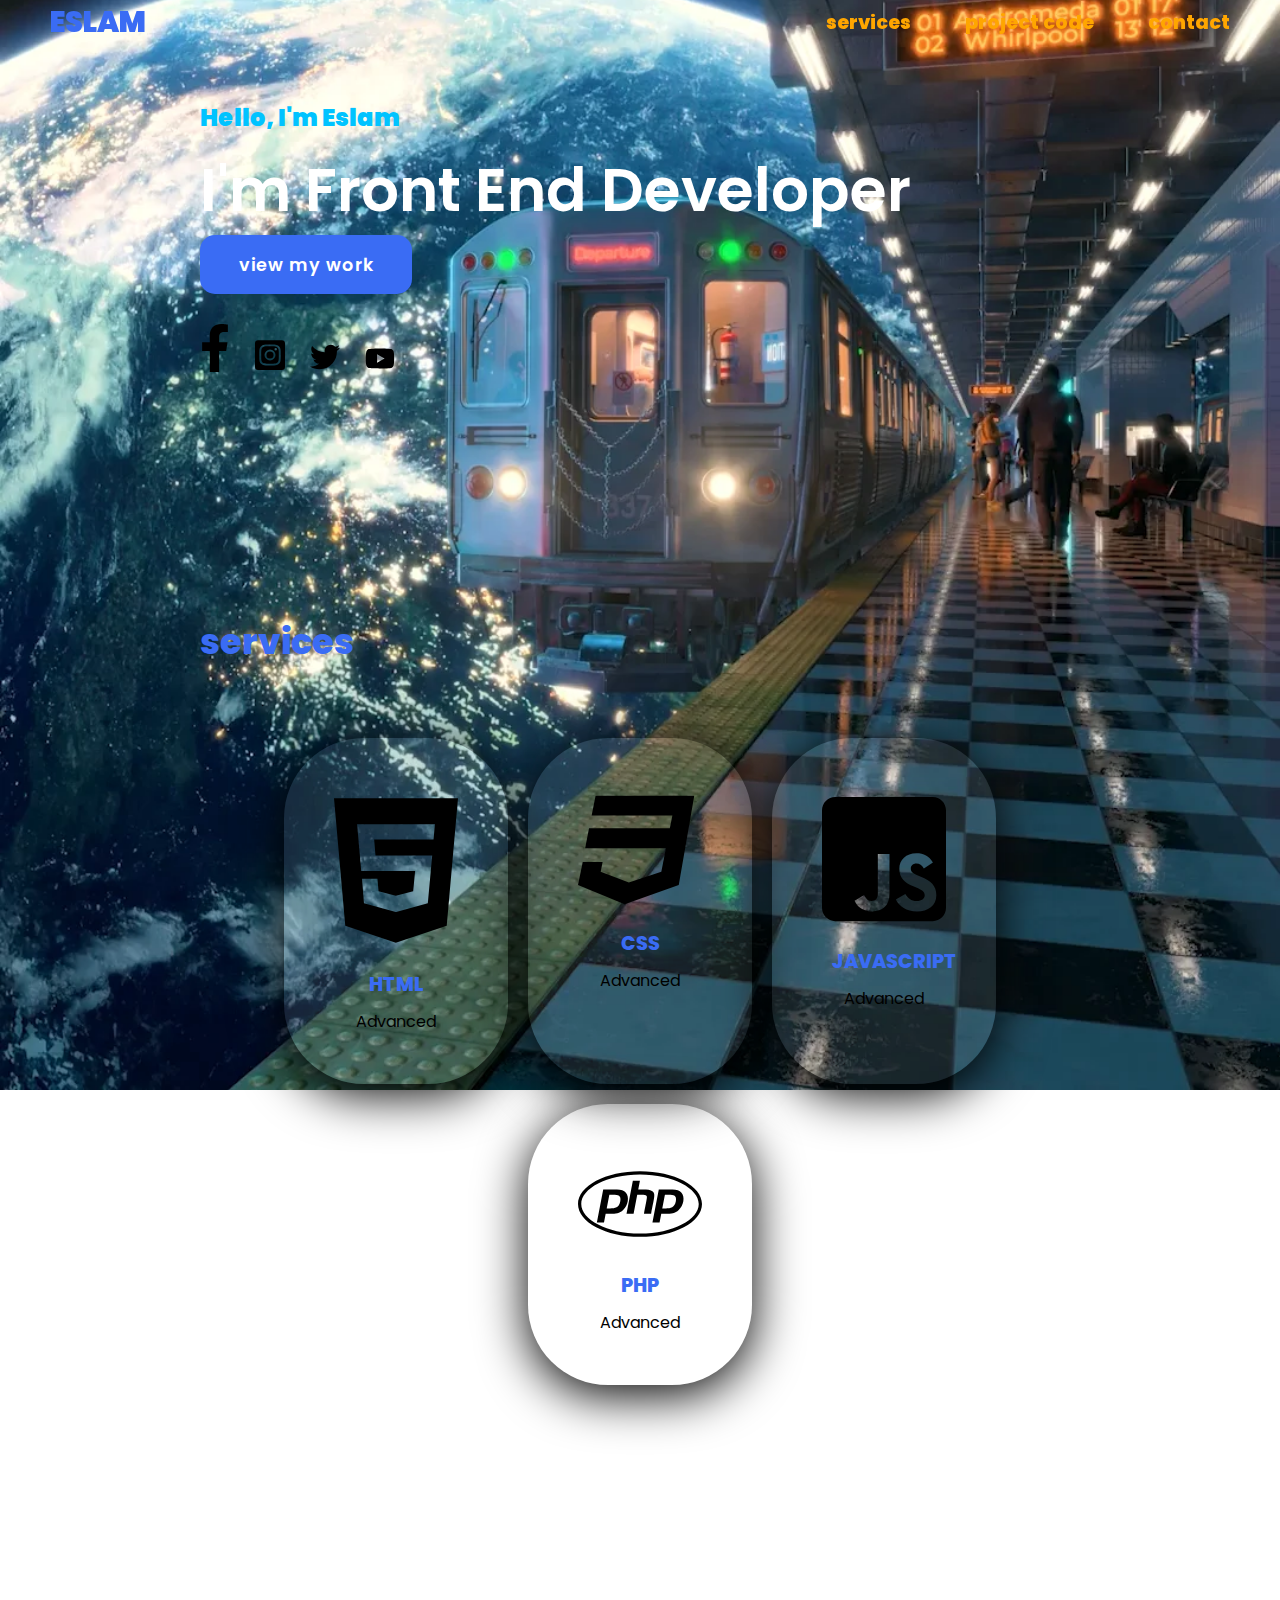
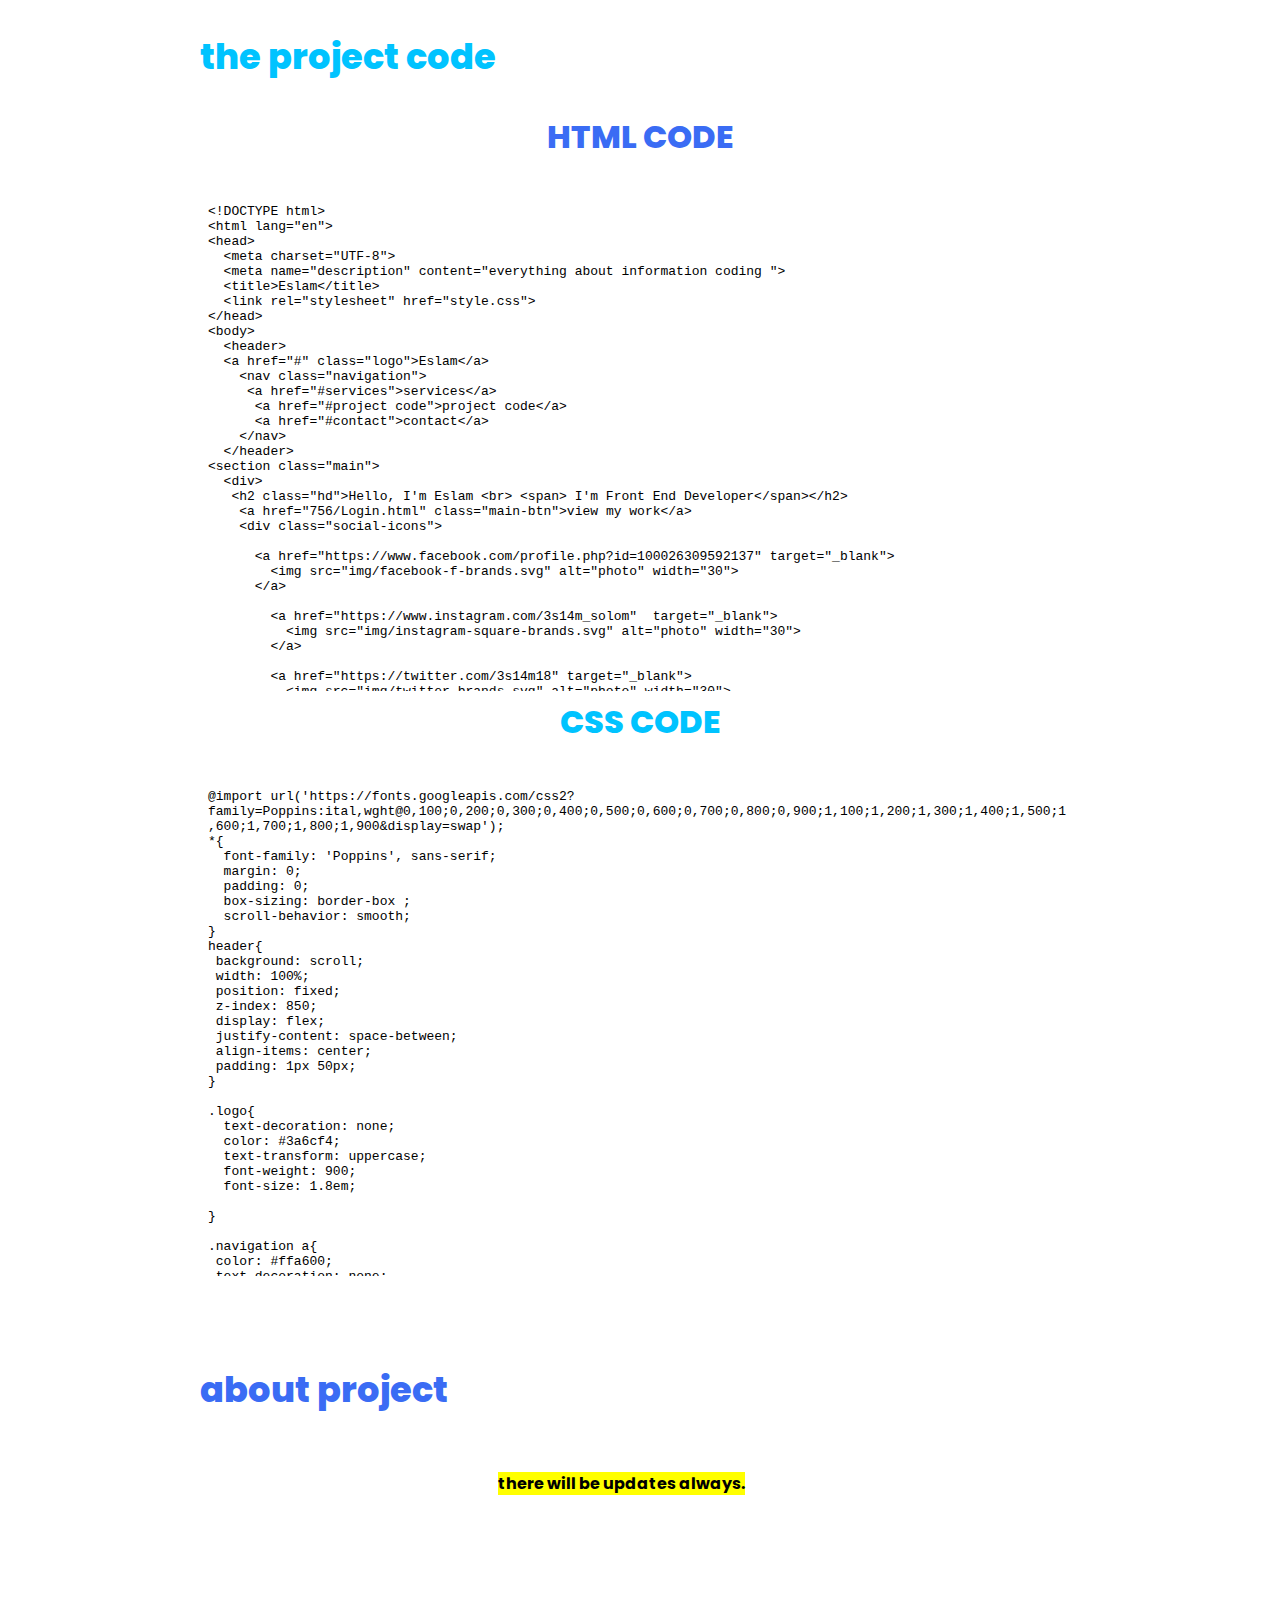
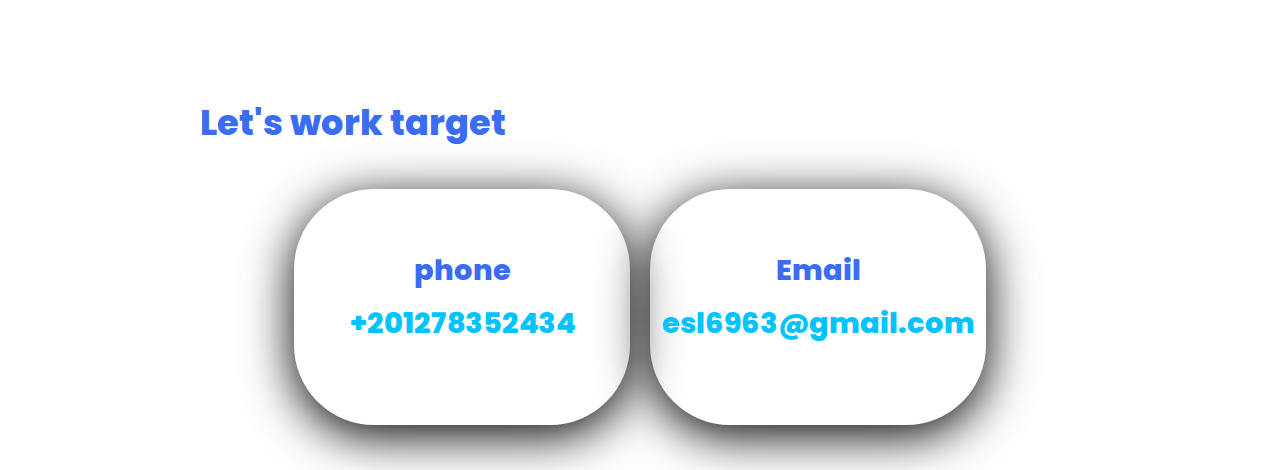
<file: index.html>
<!DOCTYPE html>
<html lang="UTF-8">
<head>
  <meta charset="UTF-8">
  <meta name="description" content="everything about information coding ">
  <title>Eslam</title>
  <link rel="stylesheet" href="style.css">
</head>
<body>
  <header>
  <a href="#" class="logo">Eslam</a>
    <nav class="navigation">
     <a href="#services">services</a>
      <a href="#project code">project code</a>
      <a href="#contact">contact</a>
    </nav>
  </header>
<section class="main">
  <div>
   <h2 class="hd">Hello, I'm Eslam <br> <span> I'm Front End Developer</span></h2>
    <a href="756/Login.html" class="main-btn">view my work</a>
    <div class="social-icons">
      
      <a href="https://www.facebook.com/profile.php?id=100026309592137" target="_blank">
        <img src="img/facebook-f-brands.svg" alt="photo" width="30">
      </a>
      
        <a href="https://www.instagram.com/3s14m_solom"  target="_blank">
          <img src="img/instagram-square-brands.svg" alt="photo" width="30">
        </a>
     
        <a href="https://twitter.com/3s14m18" target="_blank">
          <img src="img/twitter-brands.svg" alt="photo" width="30">
        </a>
           
        <a href="https://youtube.com/channel/UCLMbkpd31mYbxP_cxRzAaSg" target="_blank">
          <img src="img/youtube-brands.svg" alt="photo" width="30">
         </a>
  
      <div class="contact" id="services">
          <h2 class="title">services</h2>
          <div class="content">
            <div class="card">
              <div class="icon">
                <img src="img/html5-brands.svg"  width="100%">
              </div>
              <div class="info">
                <h3>HTML</h3>
                  <p>Advanced</p>
                    </div>
                  </div>
                <div class="card">
                  <div class="icon">
                    <img src="img/css3-brands.svg"  width="100%">
                  </div>
              <div class="info">
                <h3>CSS</h3>
                  <p>Advanced</p>
                  </div>
                </div>
             <div class="card">
              <div class="icon">
                <img src="img/js-square-brands.svg" alt="photo" width="100%">
              </div>
              <div class="info">
                <h3>JAVASCRIPT</h3>
                  <p>Advanced</p>
              </div>
          </div>
          <div class="card">
            <div class="icon">
              <img src="img/php-brands.svg"  width="100%">
            </div>
            <div class="info">
              <h3>PHP</h3>
                <p>Advanced</p>
            </div>
        </div>
          </div>

        <div class="project" id="project code">
        
        <h1 class="titlee">the project code</h1>
        
        <h2 class="bra">HTML CODE</h2>
        <embed class="we" src="the project code/web.html.txt" height="500" width="100%" >
          <h2 class="brag">CSS CODE</h2>
          <embed class="we" src="the project code/web.css.txt" height="500" width="100%">
      
            <h3 class="us">about project</h3>
        <p class="pra"><b>This website is still under maintenance and improvement.
          This website is just a show of what can be provided from the 
          experiences and<mark>there will be updates always.</b></mark></p>
        
        </div>

        <div class="call" id="contact"> 
         
          <h2 class="titleee">Let's work target<h2>
            <div class="content">
              <div class="card">
                <div class="icon">
                
                </div>
                <div class="info">
                  <h3>phone</h3>
                  <p class="end">+201278352434</p>
                </div>
              </div>
                <div class="card">
                  <div class="icon">
                  
                  </div>
                  <div class="info">
                    <h3>Email</h3>
                    <p class="end">esl6963@gmail.com</p>
                  </div>
                </div>
              </div>
               </div>
                </div>
</section>
</body>
</html>
</file>
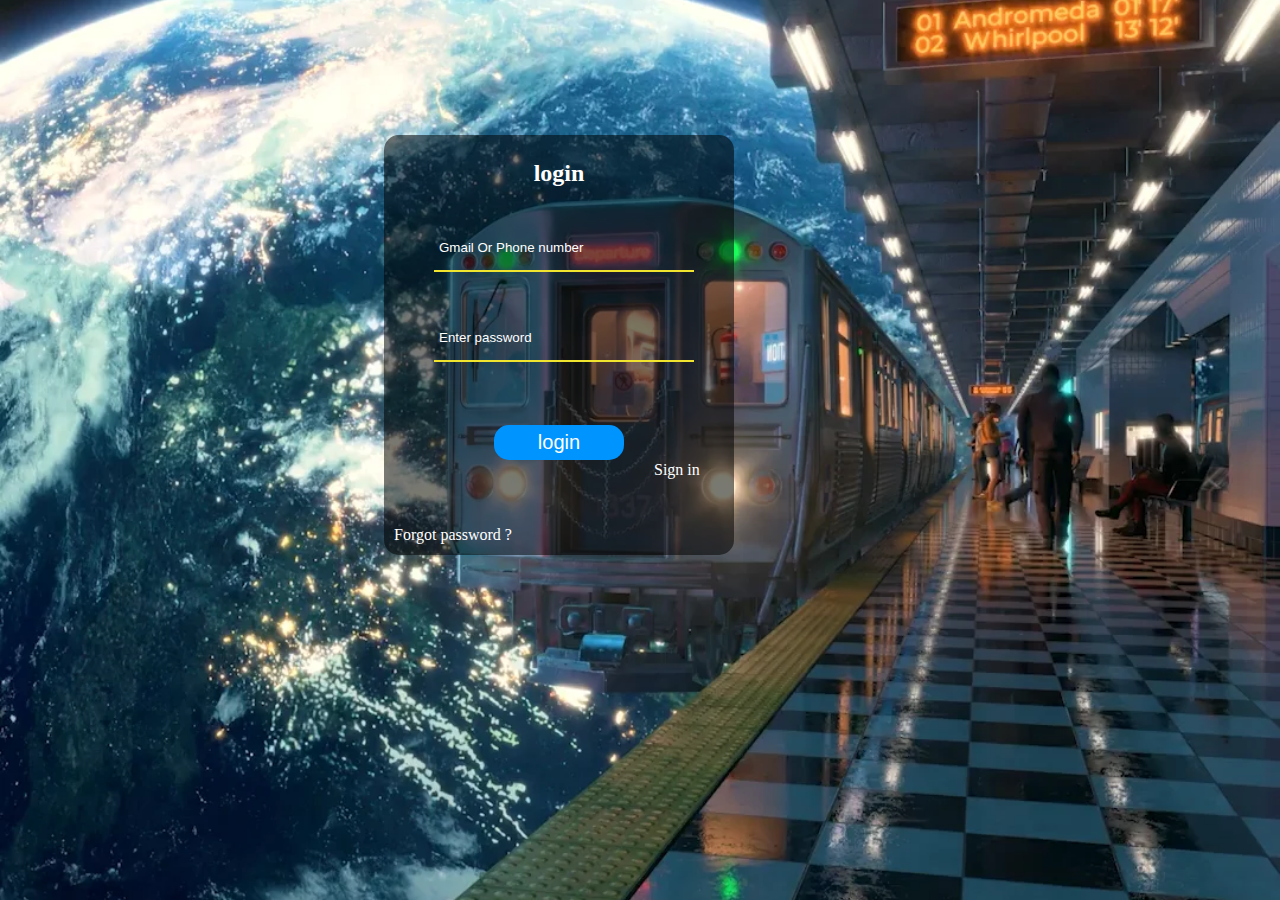
<file: 756/Login.html>
<!DOCTYPE html>
<html lang="UTF-8">
<head>
  <meta charset="UTF-8">
  <meta name="description" content="everything about information coding ">
  <title>Login</title>
  <link rel="stylesheet" href="login.css">
</head>
<body>
<form>
 <h2>login</h2>
    <input type="email" placeholder="Gmail Or Phone number">
      <input type="password" placeholder="Enter password">
         <input type="button" value="login">
         <a href="856/Forgot password.html"><p>Forgot password ?</p></a> 
         <a href="656/Sign in.html"><p class="pp">Sign in</p></a>
        </form>
</body>
</html>
</file>
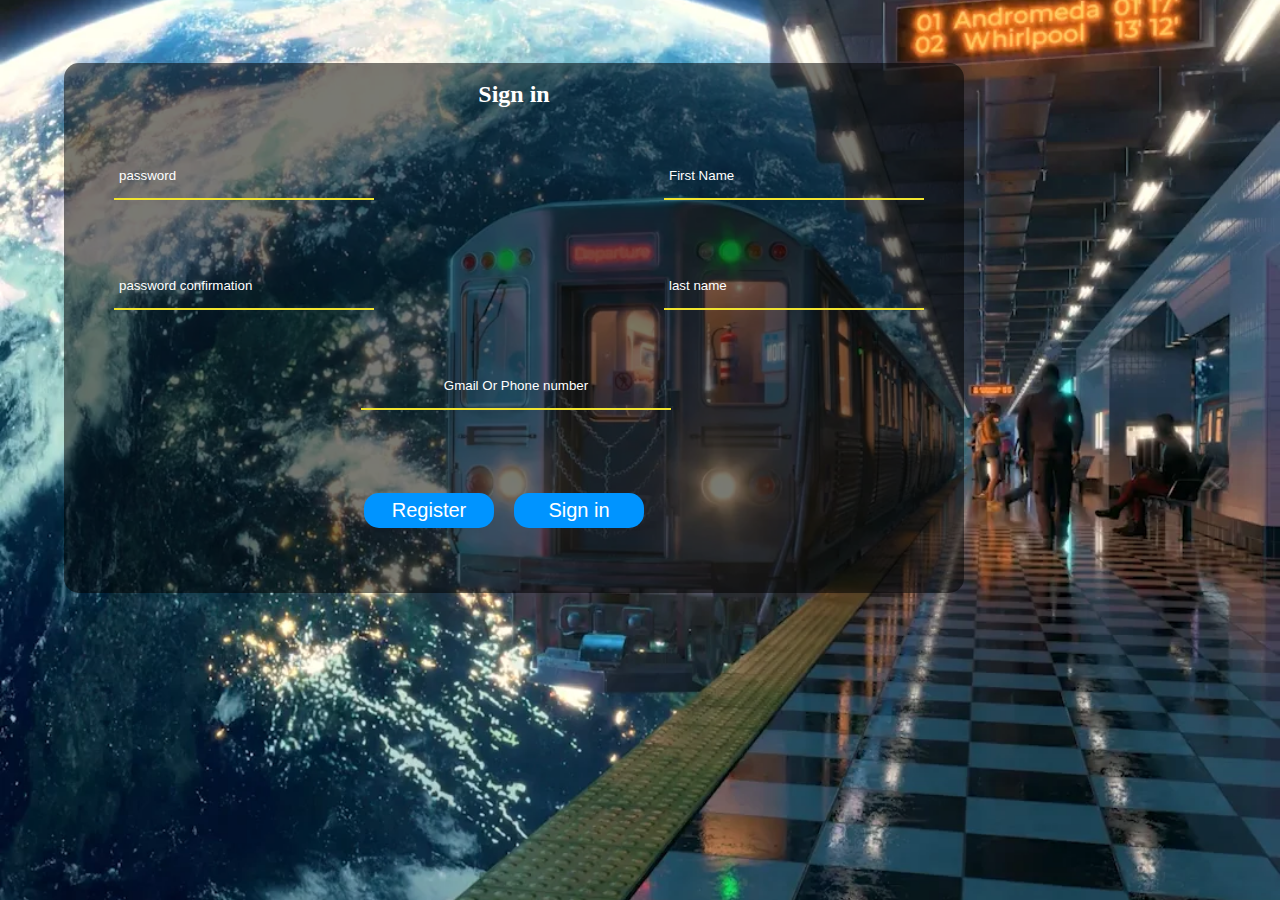
<file: 756/656/Sign in.html>
<!DOCTYPE html>
<html lang="UTF-8">
<head>
  <meta charset="UTF-8">
  <meta name="description" content="everything about information coding ">
  <title>Sign in</title>
  <link rel="stylesheet" href="Sign in.css">
  <link rel="stylesheet" href="Sign in.css">
</head>
<body>
<form>
 <h2>Sign in</h2>
    <input   type="text" placeholder="First Name">
    <input   type="text" placeholder="last name">
    <input   type="email" placeholder="Gmail Or Phone number">
    <input   type="password" placeholder="password">
    <input   type="password" placeholder="password confirmation">
    <input   type="button" value="Sign in">
    <input   type="reset" value="Register">
</form>
</body>
</html>
</file>
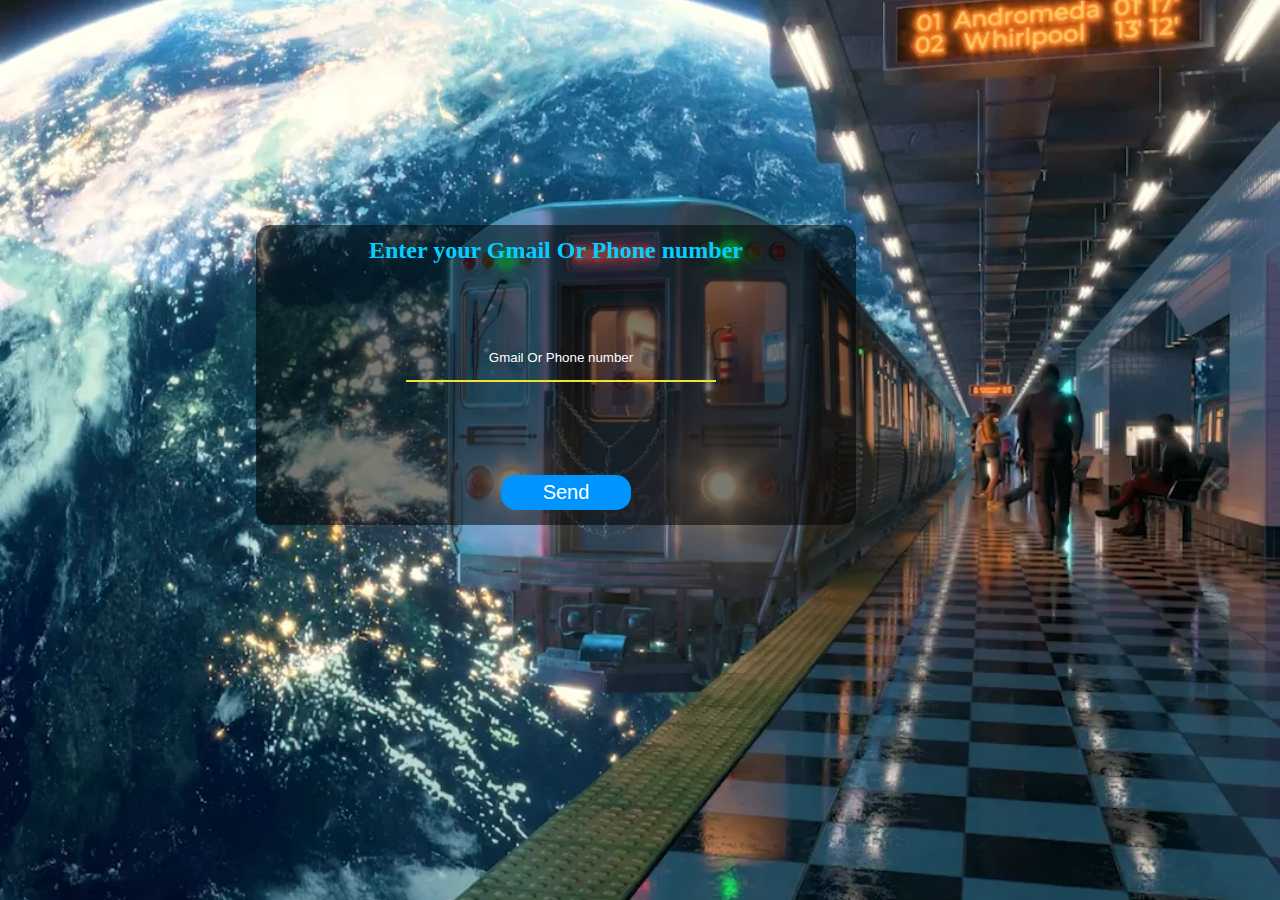
<file: 756/856/Forgot password.html>
<!DOCTYPE html>
<html lang="UTF-8">
<head>
  <meta charset="UTF-8">
  <meta name="description" content="everything about information coding ">
  <title>Forgot password</title>
  <link rel="stylesheet" href="Forgot password.css">
  <link rel="stylesheet" href="Forgot password.css">
</head>
<body>
<form>
 <h2> Enter your Gmail Or Phone number</h2>
    <input   type="email" placeholder="Gmail Or Phone number">
    <input   type="button" value="Send">
</form>
</body>
</html>
</file>
<file: style.css>
@import url('https://fonts.googleapis.com/css2?family=Poppins:ital,wght@0,100;0,200;0,300;0,400;0,500;0,600;0,700;0,800;0,900;1,100;1,200;1,300;1,400;1,500;1,600;1,700;1,800;1,900&display=swap');
*{
  font-family: 'Poppins', sans-serif;
  margin: 0;
  padding: 0;
  box-sizing: border-box ;
  scroll-behavior: smooth;
}
header{
 background: scroll;
 width: 100%;
 position: fixed;
 z-index: 850;
 display: flex;
 justify-content: space-between;
 align-items: center;
 padding: 1px 50px;
}

.logo{
  text-decoration: none;
  color: #3a6cf4;
  text-transform: uppercase;
  font-weight: 900;
  font-size: 1.8em;

}

.navigation a{
 color: #ffa600;
 text-decoration: none;
 font-size: 1.2em;
 font-weight: 800;
 padding-left: 50px;
}

.navigation a:hover{
  color: #00c3ff;
}
section{
  padding: 100px 200px;
}
.main{
  width: 100%;
 min-height: 100vh;
 display: flex;
 align-items: center;
 background: url(img/H9lfhGZjSheVIntfeeUJ0AdOJe0NAxYPak65wlYnt78.webp)no-repeat;
 background-size: cover;
 background-position: center;
 background-attachment: fixed;
}

.hd{
  color: #00c3ff;
  font-size: 1.5em;
  font-weight: 900;
}
.hd span{
  display: inline-block;
  margin-top: 10px;
  color: #ffffff;
  font-size: 2.5em;
  font-weight: 600;
}

.main-btn{
  color: #fff;
  background-color: #3a6cf4;
  text-decoration: none;
  font-size: 1.1em;
  font-weight: 600;
  display: inline-block;
  padding: 0.9375em 2.1875em ;
  letter-spacing: 1px;
  border-radius: 15px;
  margin-bottom: 30px;
  transition: 0.7s ease;
}

.main-btn:hover{
  transform: scale(1.1);
}
.social-icons a{
  color: rgba(1, 1, 1, 0);
  font-size: 1.2em;
  padding-right: 20px
}
.title{
  display: flex;
  justify-content: left;
  color: #3a6cf4;
  font-size: 2.2em;
  font-weight: 800;
  margin-bottom: 60px;
  margin-top: 235px;
}
.content{
  display: flex;
  justify-content: center;
  flex-direction: row;
  flex-wrap: wrap;
  margin-bottom: 235px;
}
.card{
  background-color: rgba(255, 255, 255, 0.089);
  width: 14em;
  box-shadow: 0 10px 50px rgb(1, 1, 1);
  border-radius: 80px;
  padding: 50px;
  margin: 10px;
  transition: 0.6s ease;
}
.card:hover{
  transform: scale(1.1);
}

.icon{
  color: #3a6cf4;
  font-size: 1em;
  text-align: center;
}
.info{
  text-align: center;
}
.info h3{
  color: #3a6cf4;
  font-size: 1.2em;
  font-weight: 800;
  margin: 10px;
}
.titlee{
  display: flex;
  justify-content: left;
  color: #00c3ff;
  font-size: 2.2em;
  font-weight: 800;
  margin-bottom: 30px;
}
.titleee{
  display: flex;
  justify-content: left;
  color: #3a6cf4;
  font-size: 2.2em;
  font-weight: 800;
  margin-bottom: 30px;
}
.pra{
color: #fff;
}
.we{
 background-color: rgba(255, 255, 255, 0.288);
}
.us{
  color: #3a6cf4;
  font-size: 1em;
  text-align: left;
  display: flex;
  justify-content: left;
  font-size: 2.2em;
  font-weight: 800;
  margin-bottom: 30px;
  margin-top: 80px;
}
.bra{
  display: flex;
  justify-content: center;
  color: #3a6cf4;
  font-size: 2em;
  font-weight: 800;
  margin-bottom: 30px;
}
.brag{
  display: flex;
  justify-content: center;
  color: #00c3ff;
  font-size: 2em;
  font-weight: 800;
  margin-bottom: 30px;
}
.end{
  display: flex;
  justify-content: center;
  color: #00c3ff;
  font-size: 1.2em;
  font-weight: 800;
  margin-bottom: 30px;
}
.call{
  margin-top: 200px;
  margin-bottom: -300px;
}
</file>
<file: 756/login.css>
body{
    width: 95%;
    min-height: 95vh;
    display: flex;
    align-items: center;
    background: url(H9lfhGZjSheVIntfeeUJ0AdOJe0NAxYPak65wlYnt78.webp)no-repeat;
    background-size: cover;
    background-position: center;
    background-attachment: fixed;
    }
    form{
    position: absolute;
    top: 15%;
    left: 30%;
    transform: translate(-50  -50);
    width: 350px;
    height: 420px;
    background: rgba(0, 0, 0, 0.527);
    border-radius: 15px;
    box-sizing: border-box;
    }
    
    h2{
    color: #fff;
    text-align: center;
    margin-top: 7%;
    }
    input[type="email"]{ 
    position: absolute;
    outline: none;
    border: none;
    width: 250px;
    height: 35px;
    border-bottom: 2px solid#f1e42e;
    background: none;
    padding: 5px;
    color: rgb(255, 255, 255);
    }
    input[type="email"]{
    top: 90px;
    left: 50px;
    }
    input[type="password"]{ 
        position: absolute;
        outline: none;
        border: none;
        width: 250px;
        height: 35px;
        border-bottom: 2px solid#f1e42e;
        background: none;
        padding: 5px;
        color: rgb(255, 255, 255);
    }
    input[type="password"]{
        top: 180px;
        left: 50px;
    }
    ::placeholder{
        color: #fff;
    }
    input[value="login"]{
    position: absolute;
    top: 290px;
    left: 110px;
    width: 130px;
    height: 35px;
    background: #0094ff;
    border: none;
    outline: none;
    color: #fff;
    border-radius: 15px;
    font-size: 20px;
    }
    input[value="login"]:hover{
    background: #fff;
    color: #0077ff;
    }
    p{
        position: absolute;
        top: 375px;
        left: 10px;
        color: #fff;
        cursor: pointer;
    }
    p:hover{
    color: #0094ff;
    }
    .pp{
        position: absolute;
        top: 310px;
        left: 270px;
        color: #fff;
        cursor: pointer;
    }
    .pp:hover{
    color: #0094ff;
    }
</file>
<file: 756/656/Sign in.css>
body{
    width: 95%;
    min-height: 95vh;
    display: flex;
    align-items: center;
    background: url(H9lfhGZjSheVIntfeeUJ0AdOJe0NAxYPak65wlYnt78.webp)no-repeat;
    background-size: cover;
    background-position: center;
    background-attachment: fixed;
    }
    form{
    position: absolute;
    top: 7%;
    left: 5%;
    transform: translate(-50  -50);
    width: 900px;
    height: 530px;
    background: rgba(0, 0, 0, 0.527);
    border-radius: 15px;
    box-sizing: border-box;
    }
    
    h2{
    color: #fff;
    text-align: center;
    margin-top: 2%;
    }
    input[placeholder="First Name"]{ 
    position: absolute;
    outline: none;
    border: none;
    width: 250px;
    height: 35px;
    border-bottom: 2px solid#f1e42e;
    background: none;
    padding: 5px;
    color: rgb(255, 255, 255);
    }
    input[placeholder="First Name"]{
    top: 90px;
    left: 600px;
    }

    input[placeholder="last name"]{ 
        position: absolute;
        outline: none;
        border: none;
        width: 250px;
        height: 35px;
        border-bottom: 2px solid#f1e42e;
        background: none;
        padding: 5px;
        color: rgb(255, 255, 255);
        }
        input[placeholder="last name"]{
        top: 200px;
        left: 600px;
        }
        input[placeholder="Gmail Or Phone number"]{ 
        position: absolute;
        outline: none;
        border: none;
        width: 300px;
        height: 35px;
        border-bottom: 2px solid#f1e42e;
        background: none;
        padding: 5px;
        color: rgb(255, 255, 255);
        }
        input[placeholder="Gmail Or Phone number"]{
        top: 300px;
        left: 297px;
        text-align: center;
        }

    input[placeholder="password"]{ 
        position: absolute;
        outline: none;
        border: none;
        width: 250px;
        height: 35px;
        border-bottom: 2px solid#f1e42e;
        background: none;
        padding: 5px;
        color: rgb(255, 255, 255);
    }
    input[placeholder="password"]{
        top: 90px;
        left: 50px;
    }

    input[placeholder="password confirmation"]{ 
        position: absolute;
        outline: none;
        border: none;
        width: 250px;
        height: 35px;
        border-bottom: 2px solid#f1e42e;
        background: none;
        padding: 5px;
        color: rgb(255, 255, 255);
    }
    input[placeholder="password confirmation"]{
        top: 200px;
        left: 50px;
    }

    ::placeholder{
        color: #fff;
    }
    input[value="Sign in"]{
    position: absolute;
    top: 430px;
    left: 450px;
    width: 130px;
    height: 35px;
    background: #0094ff;
    border: none;
    outline: none;
    color: #fff;
    border-radius: 15px;
    font-size: 20px;
    }
    input[value="Sign in"]:hover{
    background: #fff;
    color: #0077ff;
    }

   input[value="Register"]{
    position: absolute;
    top: 430px;
    left: 300px;
    width: 130px;
    height: 35px;
    background: #0094ff;
    border: none;
    outline: none;
    color: #fff;
    border-radius: 15px;
    font-size: 20px;
    }
    input[value="Register"]:hover{
    background: #fff;
    color: #0077ff;
    }
    .log{
        position: absolute;
        top: 480px;
        left: 420px;
        color: #fff;
        cursor: pointer;
    }
    .log:hover{
    color: #0094ff;
    }
</file>
<file: 756/856/Forgot password.css>
body{
    width: 95%;
    min-height: 95vh;
    display: flex;
    align-items: center;
    background: url(H9lfhGZjSheVIntfeeUJ0AdOJe0NAxYPak65wlYnt78.webp)no-repeat;
    background-size: cover;
    background-position: center;
    background-attachment: fixed;
    }
    form{
    position: absolute;
    top: 25%;
    left: 20%;
    transform: translate(-50  -50);
    width: 600px;
    height: 300px;
    background: rgba(0, 0, 0, 0.527);
    border-radius: 15px;
    box-sizing: border-box;
    }
    
    h2{
    color: rgb(7, 205, 255);
    text-align: center;
    margin-top: 2%;
    }
        input[placeholder="Gmail Or Phone number"]{ 
        position: absolute;
        outline: none;
        border: none;
        width: 300px;
        height: 35px;
        border-bottom: 2px solid#f1e42e;
        background: none;
        padding: 5px;
        color: rgb(255, 255, 255);
        }
        input[placeholder="Gmail Or Phone number"]{
        top: 110px;
        left: 150px;
        text-align: center;
        }
    ::placeholder{
        color: #fff;
    }
    input[value="Send"]{
    position: absolute;
    top: 250px;
    left: 245px;
    width: 130px;
    height: 35px;
    background: #0094ff;
    border: none;
    outline: none;
    color: #fff;
    border-radius: 15px;
    font-size: 20px;
    }
    input[value="Send"]:hover{
    background: #fff;
    color: #0077ff;
    }
</file>
